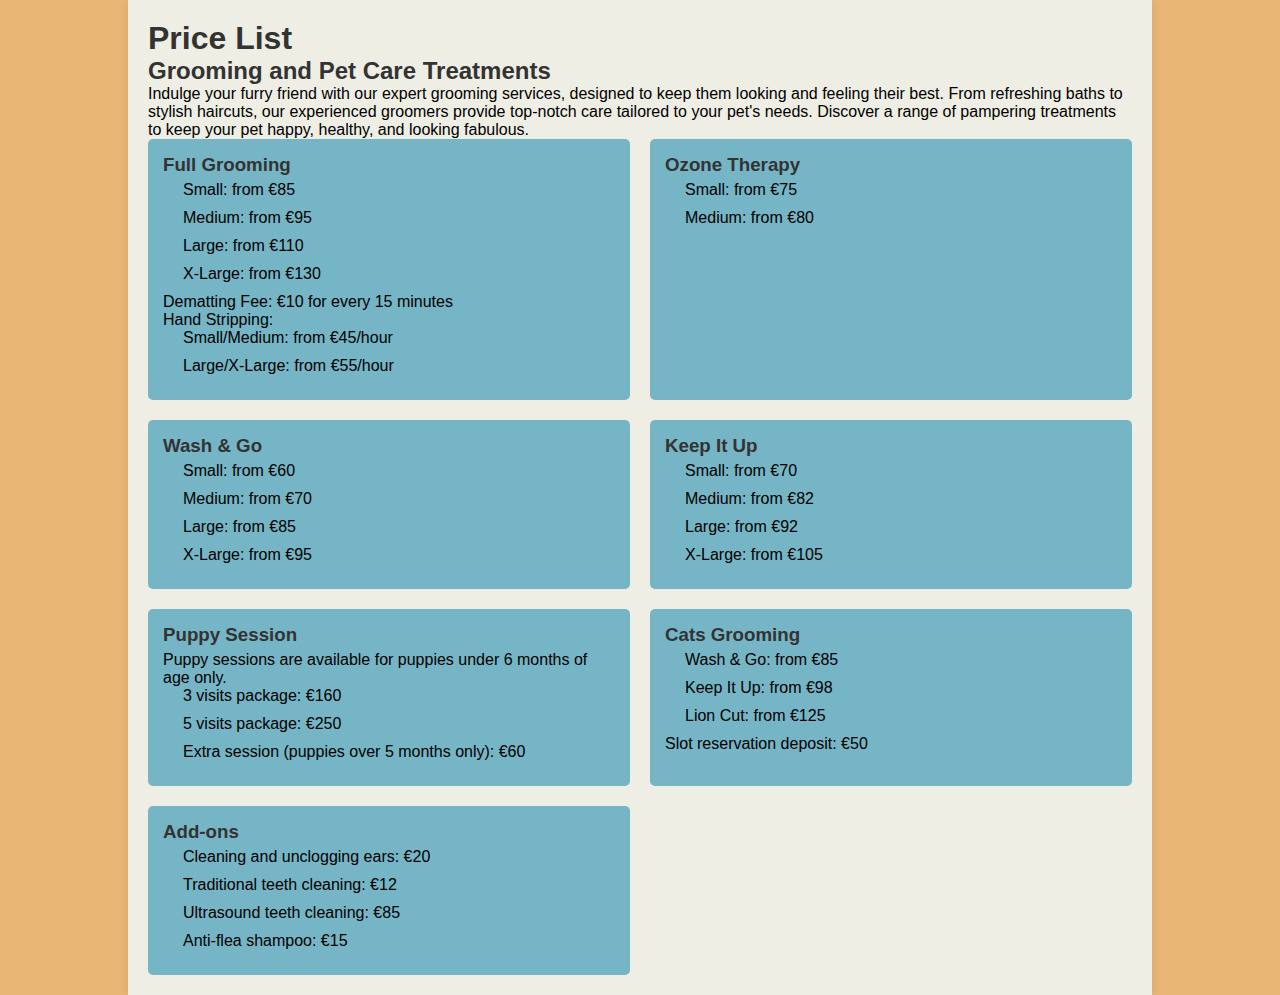
<file: Treatments.html>
<!DOCTYPE html>
<html lang="en">
<head>
    <meta charset="UTF-8">
    <title>Grooming Services Price List</title>

    <link rel="stylesheet" href="style.css">
</head>
<body>
    <div class="container">
        <h1>Price List</h1>
        <h2>Grooming and Pet Care Treatments</h2>
        <p>Indulge your furry friend with our expert grooming services, designed to keep them looking and feeling their best. From refreshing baths to stylish haircuts, our experienced groomers provide top-notch care tailored to your pet's needs. Discover a range of pampering treatments to keep your pet happy, healthy, and looking fabulous.</p>

        <div class="services-grid"> <!-- Sets up the grid for you, i selected 1fr x 1fr so that will give 2 columns-->
            <div class="service">
                <h3>Full Grooming</h3> <!-- these are the sections listing all the info on each treatment, repeat them for all the others-->
                <ul> <!-- setting up an onordered list so that the text continues to the enxt line in the box-->
                    <li>Small: from €85</li> <!-- set up a list item, repeat for every line of code in the box-->
                    <li>Medium: from €95</li>
                    <li>Large: from €110</li>
                    <li>X-Large: from €130</li>
                </ul>
                <p>Dematting Fee: €10 for every 15 minutes</p>
                <p>Hand Stripping:</p>
                <ul>
                    <li>Small/Medium: from €45/hour</li>
                    <li>Large/X-Large: from €55/hour</li>
                </ul>
            </div>
<!-- this is the end of the first box, just keep repeating as you go-->
            <div class="service">
                <h3>Ozone Therapy</h3>
                <ul>
                    <li>Small: from €75</li>
                    <li>Medium: from €80</li>
                </ul>
            </div>

            <div class="service">
                <h3>Wash & Go</h3>
                <ul>
                    <li>Small: from €60</li>
                    <li>Medium: from €70</li>
                    <li>Large: from €85</li>
                    <li>X-Large: from €95</li>
                </ul>
            </div>

            <div class="service">
                <h3>Keep It Up</h3>
                <ul>
                    <li>Small: from €70</li>
                    <li>Medium: from €82</li>
                    <li>Large: from €92</li>
                    <li>X-Large: from €105</li>
                </ul>
            </div>

            <div class="service">
                <h3>Puppy Session</h3>
                <p>Puppy sessions are available for puppies under 6 months of age only.</p>
                <ul>
                    <li>3 visits package: €160</li>
                    <li>5 visits package: €250</li>
                    <li>Extra session (puppies over 5 months only): €60</li>
                </ul>
            </div>

            <div class="service">
                <h3>Cats Grooming</h3>
                <ul>
                    <li>Wash & Go: from €85</li>
                    <li>Keep It Up: from €98</li>
                    <li>Lion Cut: from €125</li>
                </ul>
                <p>Slot reservation deposit: €50</p>
            </div>

            <div class="service">
                <h3>Add-ons</h3>
                <ul>
                    <li>Cleaning and unclogging ears: €20</li>
                    <li>Traditional teeth cleaning: €12</li>
                    <li>Ultrasound teeth cleaning: €85</li>
                    <li>Anti-flea shampoo: €15</li>
</file>
<file: style.css>
body {
    font-family: Arial, sans-serif;
    margin: 0;
    padding: 0;
    background-color: #eab676;
}

.container {
    width: 80%;
    margin: 0 auto;
    padding: 20px;
    background-color: #eeeee4;
    box-shadow: 0 0 10px rgba(0, 0, 0, 0.1);
}

h1, h2, h3 {
    color: #333;
}

ul {
    list-style-type: none;
    padding: 0;
}

li {
    margin-bottom: 10px;
}

.services-grid {
    display: grid;
    grid-template-columns: 1fr 1fr; 
    gap: 20px;
}

.service {
    background-color: #76b5c5;
    padding: 15px;
    border-radius: 5px;
}

.service h3 {
    margin-bottom: 5px;
}

.service ul {
    margin-left: 20px;
}

.policy {
    margin-top: 30px;
}

.policy h3 {
    margin-bottom: 10px;
}

.policy p {
    margin-bottom: 10px;
}
/* General Reset */
* {
    margin: 0;
    padding: 0;
    box-sizing: border-box;
}

/* Hero Section Styling */
.hero {
    position: relative;
    width: 100%;
    height: 80vh;
    background: url('images/hero-image.jpg') no-repeat center center/cover;
    display: flex;
    align-items: center;
    justify-content: center;
    color: #fff;
    text-align: center;
}

.overlay {
    position: absolute;
    top: 0;
    left: 0;
    width: 100%;
    height: 100%;
    background-color: rgba(0, 0, 0, 0.5); /* Dark overlay for contrast */
}

.hero-content {
    position: relative;
    z-index: 1;
}

.hero h1 {
    font-size: 4em;
    font-weight: 700;
    margin-bottom: 0.5em;
}

.hero p {
    font-size: 1.5em;
    margin-bottom: 1em;
}

.btn-book {
    padding: 0.7em 1.5em;
    background-color: #FFD700;
    color: #333;
    text-decoration: none;
    font-size: 1.2em;
    border-radius: 25px;
    transition: background 0.3s;
}

.btn-book:hover {
    background-color: #e5c100;
}

/* Navigation Styling */
.main-nav ul {
    list-style: none;
    display: flex;
    justify-content: center;
    padding: 1em;
    background-color: #333;
}

.main-nav ul li {
    margin: 0 1.5em;
}

.main-nav ul li a {
    color: white;
    text-decoration: none;
    font-size: 1.2em;
    transition: color 0.3s;
}

.main-nav ul li a:hover {
    color: #FFD700;
}

/* Footer Styling */
.footer {
    text-align: center;
    padding: 1.5em;
    background-color: #333;
    color: white;
    font-size: 0.9em;
    display: flex;
    flex-direction: column;
    align-items: center;
}

.footer .social-icons {
    margin-top: 0.5em;
}

.footer .social-icons a img {
    width: 30px;
    margin: 0 0.5em;
    filter: invert(1); /* Makes icons white */
}
</file>
